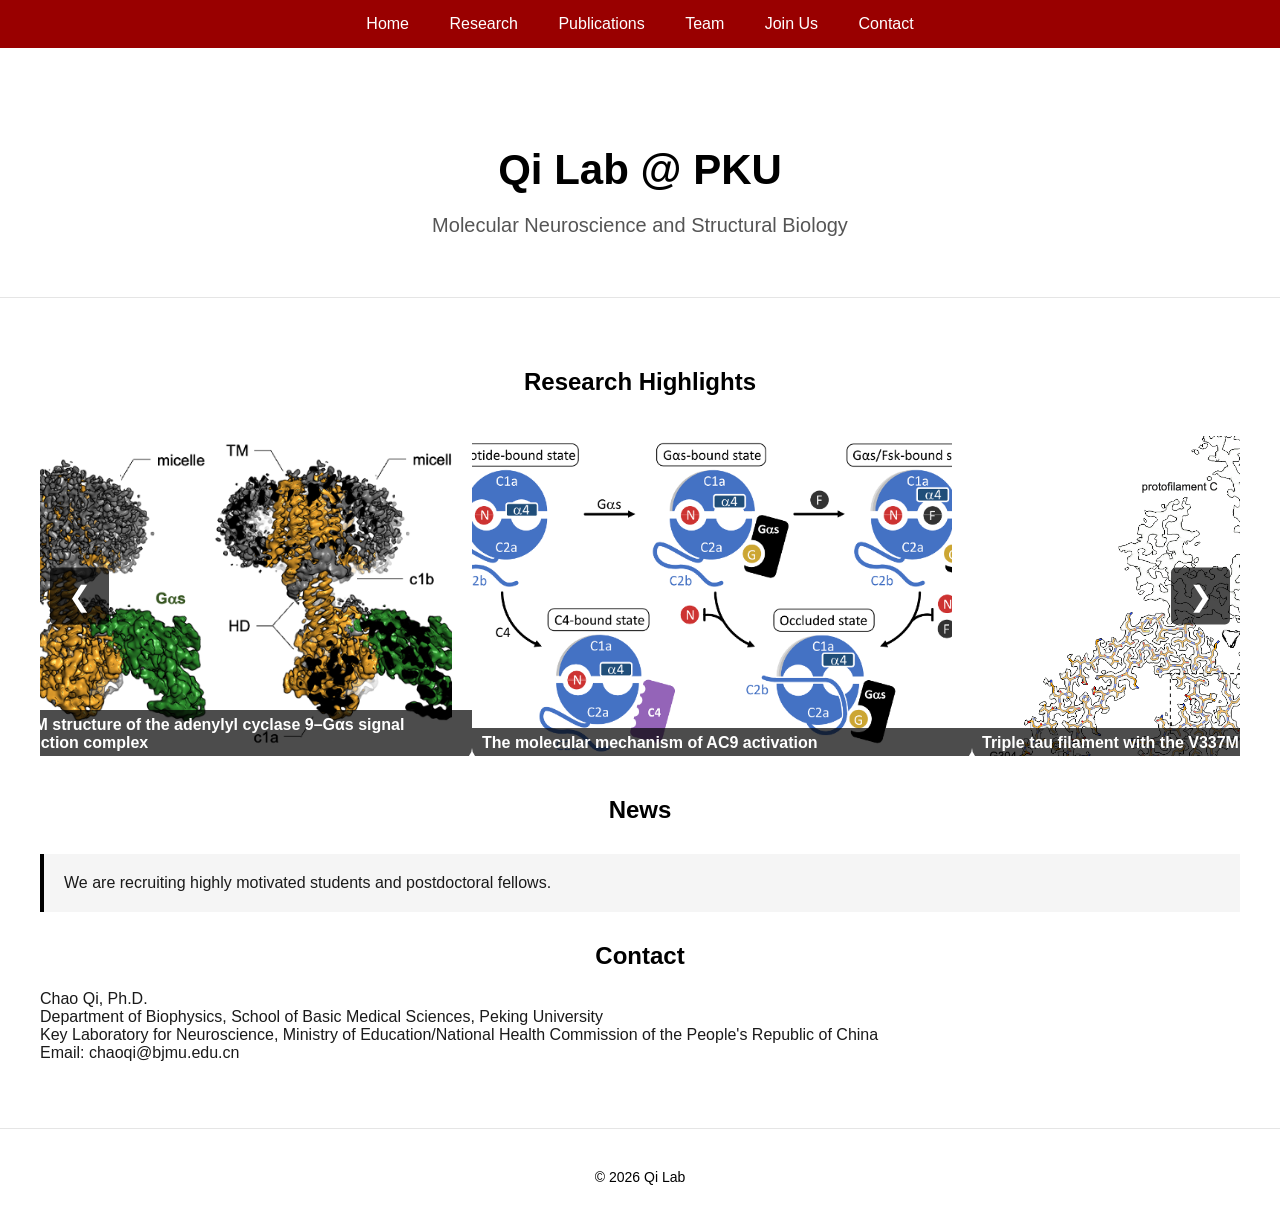
<file: index.html>
<!DOCTYPE html>
<html lang="en">
<head>
<meta charset="UTF-8">
<title>Qi Lab</title>
<meta name="viewport" content="width=device-width, initial-scale=1">
<link rel="stylesheet" href="style.css">
</head>

<body>
  
<nav class="navbar">
  <a href="index.html">Home</a>
  <a href="research.html">Research</a>
  <a href="publications.html">Publications</a>
  <a href="team.html">Team</a>
  <a href="join.html">Join Us</a>
  <a href="contact.html">Contact</a>
</nav>
  
<header>
  <h1>Qi Lab @ PKU</h1>
  <p>Molecular Neuroscience and Structural Biology</p>
</header>

<div class="container">

  <h2 class="page-title">Research Highlights</h2>

  <div class="carousel-wrapper">

    <button class="arrow left" id="prevBtn">❮</button>

    <div class="research-carousel" id="carousel">
      <div class="carousel-track" id="track">

        <div class="carousel-item">
          <img src="images/home/image1.png" onclick="openModal(this)">
          <div class="caption">
            <h3>Cryo-EM structure of the adenylyl cyclase 9–Gαs signal transduction complex</h3>
            <p></p>
          </div>
        </div>

        <div class="carousel-item">
          <img src="images/home/image2.png" onclick="openModal(this)">
          <div class="caption">
            <h3>The molecular mechanism of AC9 activation</h3>
            <p></p>
          </div>
        </div>

        <div class="carousel-item">
          <img src="images/home/image3.png" onclick="openModal(this)">
          <div class="caption">
            <h3>Triple tau filament with the V337M mutation</h3>
            <p></p>
          </div>
       </div>
        
        <div class="carousel-item">
          <img src="images/home/image4.png" onclick="openModal(this)">
          <div class="caption">
            <h3>Our tau filament research is on the cover of NSMB!</h3>
            <p></p>
          </div>
        </div>

        <div class="carousel-item">
          <img src="images/home/image5.png" onclick="openModal(this)">
          <div class="caption">
            <h3>Pick fold tau filament with the G272V mutation</h3>
            <p></p>
          </div>
        </div>
        
       <div class="carousel-item">
          <img src="images/home/image6.png" onclick="openModal(this)">
          <div class="caption">
            <h3>Cryo-EM structures of the connexin 32 gap junction channel</h3>
            <p></p>
          </div>
        </div>

      </div>
    </div>

    <button class="arrow right" id="nextBtn">❯</button>

  </div>

  <!-- 放大弹窗 -->
  <div id="imgModal" class="modal">
    <img id="modalImg">
  </div>

  <section>
    <h2>News</h2>
    <p>
      
    </p>

    <div class="highlight">
      We are recruiting highly motivated students and postdoctoral fellows.
    </div>
  </section>

  <section>
    <h2>Contact</h2>
    <p>
      Chao Qi, Ph.D.<br>
      Department of Biophysics, School of Basic Medical Sciences, Peking University<br>
      Key Laboratory for Neuroscience, Ministry of Education/National Health Commission of the People's Republic of China<br>
      Email: chaoqi@bjmu.edu.cn
    </p>
  </section>

</div>

<footer>
  © 2026 Qi Lab
</footer>

<script>
// =====================
// 无缝循环轮播
// =====================
const track = document.getElementById('track');
const items = Array.from(track.children);
const itemCount = items.length;
const itemWidth = 480 + 20; // 图片宽 + gap

// 复制一份图片，保证无缝滚动
items.forEach(item => track.appendChild(item.cloneNode(true)));

let position = 0;
let speed = 1; // 每帧移动像素

function animate() {
  position -= speed;
  if(position <= -itemCount * itemWidth) {
    position = 0;
  }
  track.style.transform = `translateX(${position}px)`;
  requestAnimationFrame(animate);
}

// 鼠标悬停暂停
const carousel = document.getElementById('carousel');
carousel.addEventListener('mouseenter', () => speed = 0);
carousel.addEventListener('mouseleave', () => speed = 1);

animate();

// 左右箭头切换
document.getElementById('prevBtn').addEventListener('click', () => {
  position += itemWidth;
  if(position > 0) position = -itemCount * itemWidth + itemWidth;
  track.style.transform = `translateX(${position}px)`;
});

document.getElementById('nextBtn').addEventListener('click', () => {
  position -= itemWidth;
  if(position <= -itemCount * itemWidth) position = 0;
  track.style.transform = `translateX(${position}px)`;
});

// =====================
// Modal 放大 + 键盘
// =====================
const modal = document.getElementById("imgModal");
const modalImg = document.getElementById("modalImg");
const allImages = Array.from(track.querySelectorAll('img')).slice(0, itemCount);
let modalIndex = 0;

function openModal(img) {
  modal.style.display = "block";
  modalImg.src = img.src;
  modalIndex = allImages.indexOf(img);
}

function closeModal() { modal.style.display = "none"; }

function showModalImage(index) {
  if(index < 0) index = allImages.length - 1;
  if(index >= allImages.length) index = 0;
  modalIndex = index;
  modalImg.src = allImages[modalIndex].src;
}

document.addEventListener("keydown", function(e) {
  if(e.key === "Escape") closeModal();
  if(e.key === "ArrowRight") showModalImage(modalIndex + 1);
  if(e.key === "ArrowLeft") showModalImage(modalIndex - 1);
});

modal.addEventListener("click", e => { if(e.target === modal) closeModal(); });

// 移动端滑动
let startX = 0;
modal.addEventListener("touchstart", e => { startX = e.touches[0].clientX; });
modal.addEventListener("touchend", e => {
  let endX = e.changedTouches[0].clientX;
  if(endX - startX > 50) showModalImage(modalIndex - 1);
  else if(startX - endX > 50) showModalImage(modalIndex + 1);
});
</script>

</body>
</html>
</file>
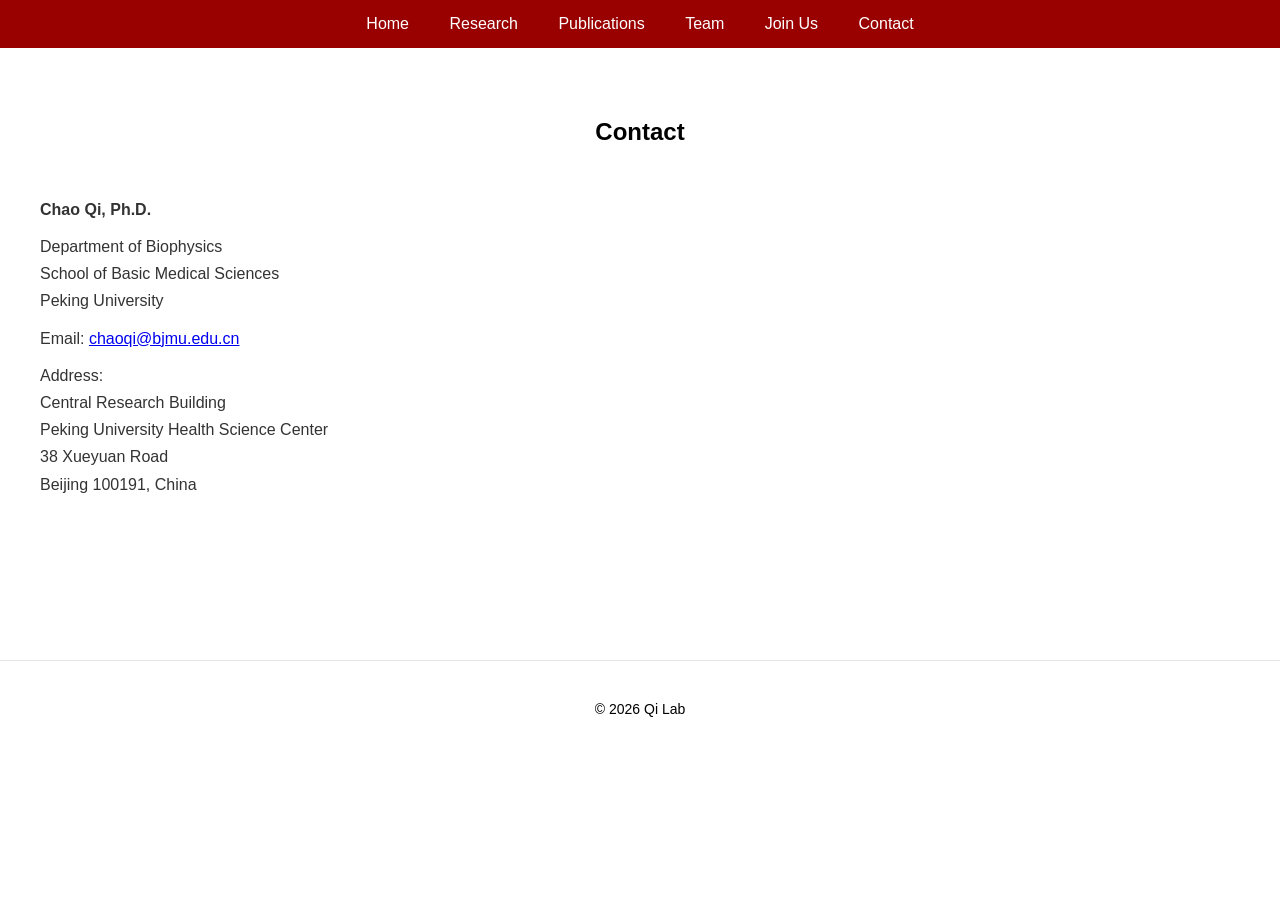
<file: contact.html>
<!DOCTYPE html>
<html lang="en">
<head>
<meta charset="UTF-8">
<title>Qi Lab - Contact</title>
<meta name="viewport" content="width=device-width, initial-scale=1">
<link rel="stylesheet" href="style.css">

<style>

.contact-wrapper{
  display:flex;
  gap:50px;
  align-items:flex-start;
  margin-top:40px;
}

/* left side */
.contact-info{
  flex:1;
}

.contact-info p{
  color:#333;
  line-height:1.7;
  margin:10px 0;
  font-size:16px;
}

/* map */
.map-container{
  flex:1.5;
}

.map-container iframe{
  width:100%;
  height:420px;
  border:0;
  border-radius:6px;
}

/* mobile */
@media (max-width:800px){
  .contact-wrapper{
    flex-direction:column;
  }

  .map-container iframe{
    height:350px;
  }
}

</style>
</head>

<body>

<nav class="navbar">
  <a href="index.html">Home</a>
  <a href="research.html">Research</a>
  <a href="publications.html">Publications</a>
  <a href="team.html">Team</a>
  <a href="join.html">Join Us</a>
  <a href="contact.html">Contact</a>
</nav>

<div class="container">

<h2>Contact</h2>

<div class="contact-wrapper">

<div class="contact-info">

<p><strong>Chao Qi, Ph.D.</strong></p>

<p>
Department of Biophysics<br>
School of Basic Medical Sciences<br>
Peking University
</p>

<p>
Email: 
<a href="mailto:chaoqi@bjmu.edu.cn">
chaoqi@bjmu.edu.cn
</a>
</p>

<p>
Address:<br>
Central Research Building<br>
Peking University Health Science Center<br>
38 Xueyuan Road<br>
Beijing 100191, China
</p>

</div>

<div class="map-container">

<iframe
src="https://www.google.com/maps?q=Peking+University+Health+Science+Center&output=embed"
loading="lazy">
</iframe>

</div>

</div>

</div>

<footer>
© 2026 Qi Lab
</footer>

</body>
</html>
</file>
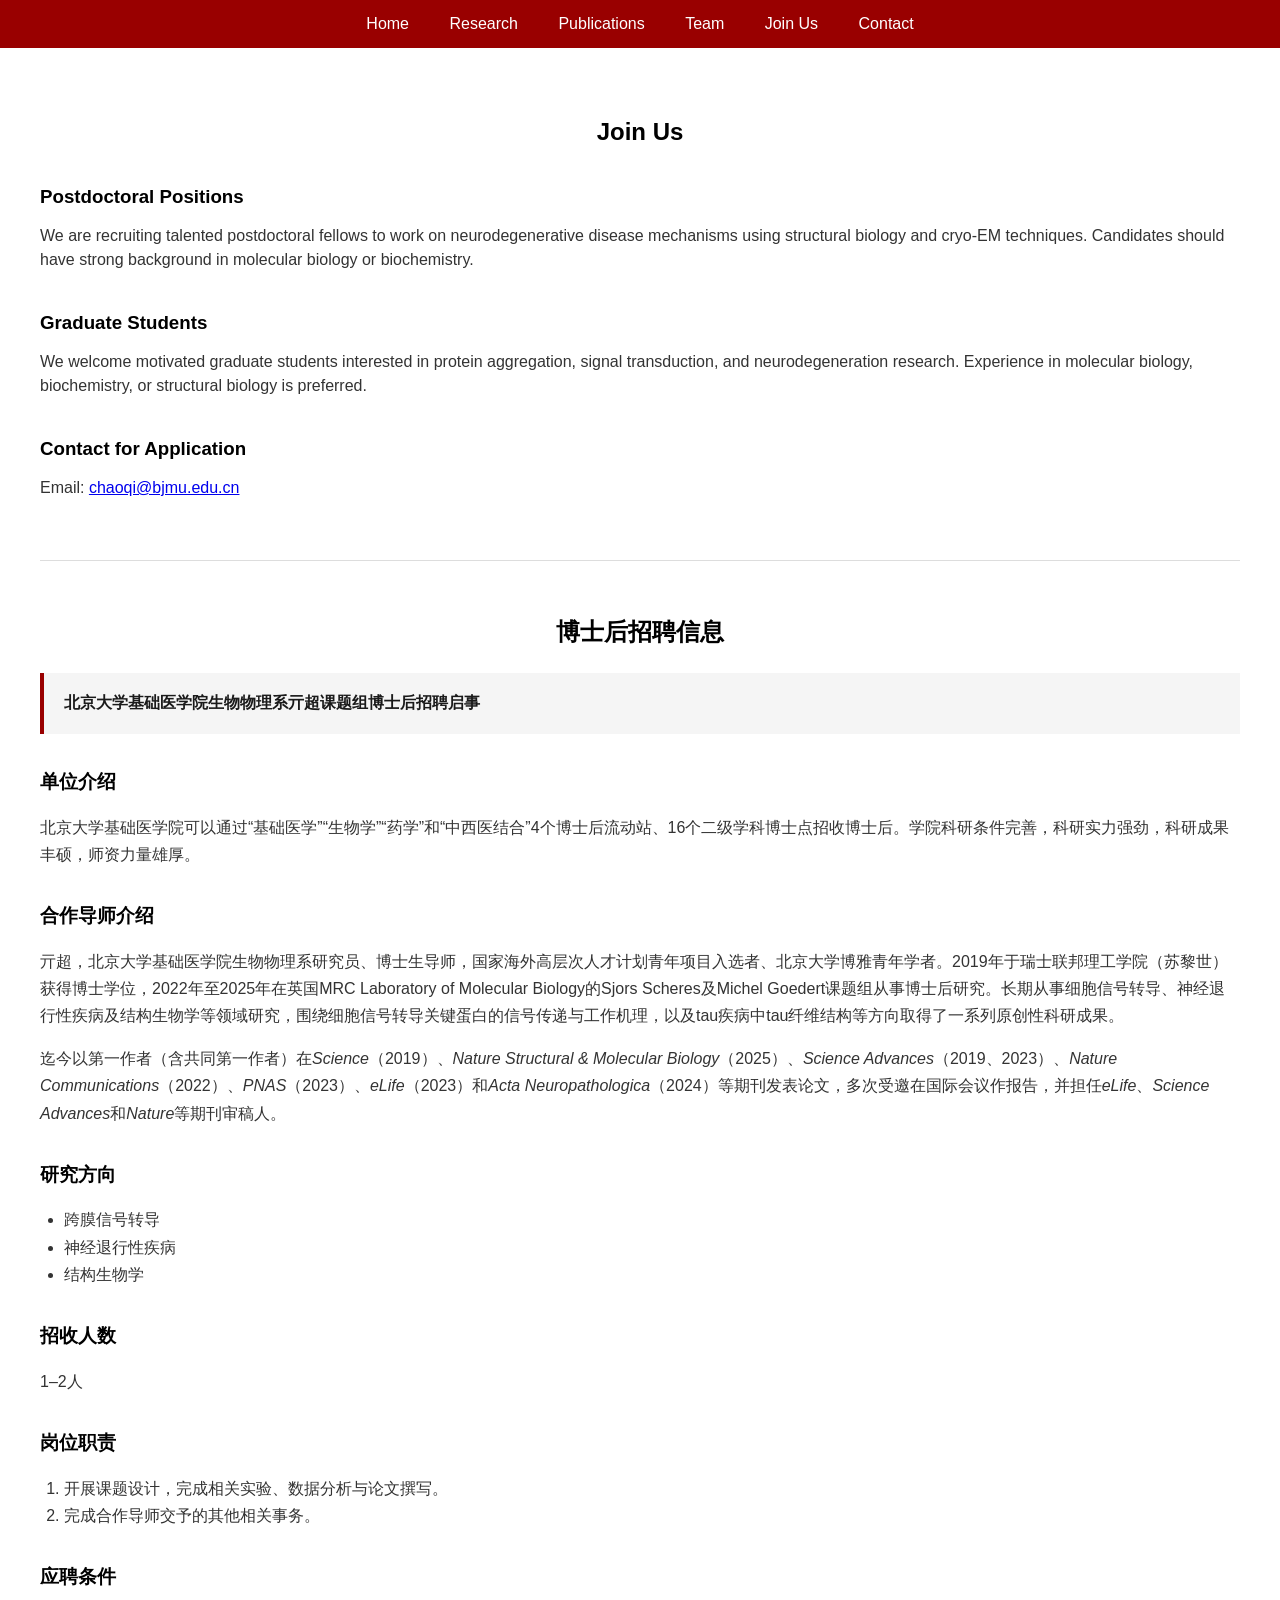
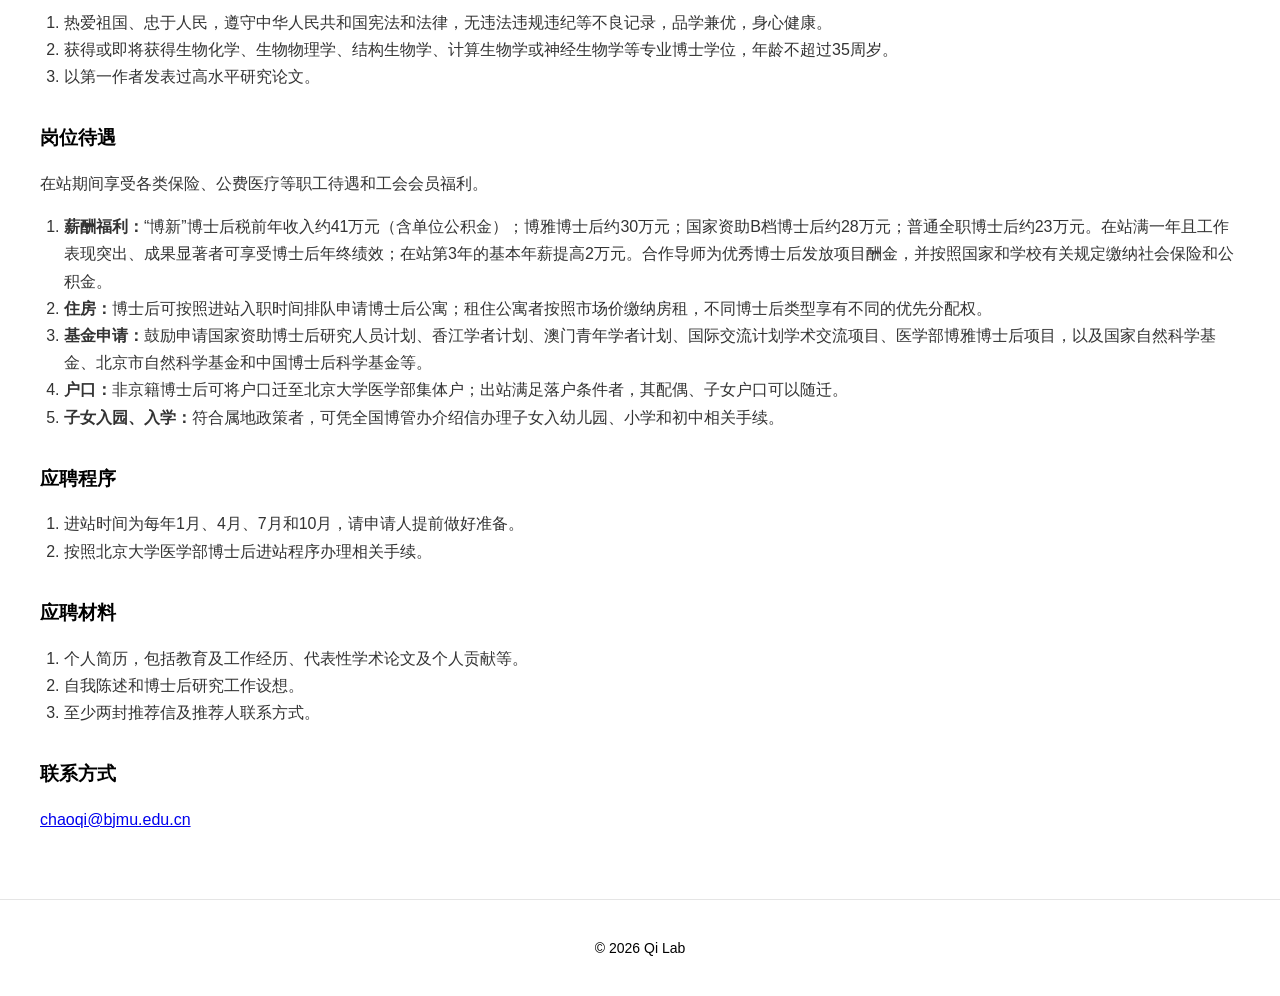
<file: join.html>
<!DOCTYPE html>
<html lang="en">
<head>
<meta charset="UTF-8">
<title>Qi Lab - Join Us</title>
<meta name="viewport" content="width=device-width, initial-scale=1">
<link rel="stylesheet" href="style.css">
<style>
.join-section {
  margin: 40px 0;
}

.join-section h3 { color: #000000; margin-bottom: 10px; }
.join-section p { color: #333; line-height: 1.5; }

.recruitment-details {
  margin-top: 60px;
  padding-top: 35px;
  border-top: 1px solid #ddd;
}

.recruitment-details h3 {
  margin-top: 35px;
  color: #000;
}

.recruitment-details p,
.recruitment-details li {
  color: #333;
  line-height: 1.7;
}

.recruitment-details ul,
.recruitment-details ol {
  padding-left: 24px;
}

.recruitment-summary {
  background: #f5f5f5;
  border-left: 4px solid #990000;
  padding: 20px;
  margin: 25px 0;
}
</style>
</head>
<body>

<nav class="navbar">
  <a href="index.html">Home</a>
  <a href="research.html">Research</a>
  <a href="publications.html">Publications</a>
  <a href="team.html">Team</a>
  <a href="join.html">Join Us</a>
  <a href="contact.html">Contact</a>
</nav>

<div class="container">

<h2>Join Us</h2>

<div class="join-section">
  <h3>Postdoctoral Positions</h3>
  <p>We are recruiting talented postdoctoral fellows to work on neurodegenerative disease mechanisms using structural biology and cryo-EM techniques. Candidates should have strong background in molecular biology or biochemistry.</p>
</div>

<div class="join-section">
  <h3>Graduate Students</h3>
  <p>We welcome motivated graduate students interested in protein aggregation, signal transduction, and neurodegeneration research. Experience in molecular biology, biochemistry, or structural biology is preferred.</p>
</div>

<div class="join-section">
  <h3>Contact for Application</h3>
  <p>Email: <a href="mailto:chaoqi@bjmu.edu.cn">chaoqi@bjmu.edu.cn</a></p>
</div>

<section class="recruitment-details" lang="zh-CN">
  <h2>博士后招聘信息</h2>

  <div class="recruitment-summary">
    <strong>北京大学基础医学院生物物理系亓超课题组博士后招聘启事</strong>
  </div>

  <h3>单位介绍</h3>
  <p>北京大学基础医学院可以通过“基础医学”“生物学”“药学”和“中西医结合”4个博士后流动站、16个二级学科博士点招收博士后。学院科研条件完善，科研实力强劲，科研成果丰硕，师资力量雄厚。</p>

  <h3>合作导师介绍</h3>
  <p>亓超，北京大学基础医学院生物物理系研究员、博士生导师，国家海外高层次人才计划青年项目入选者、北京大学博雅青年学者。2019年于瑞士联邦理工学院（苏黎世）获得博士学位，2022年至2025年在英国MRC Laboratory of Molecular Biology的Sjors Scheres及Michel Goedert课题组从事博士后研究。长期从事细胞信号转导、神经退行性疾病及结构生物学等领域研究，围绕细胞信号转导关键蛋白的信号传递与工作机理，以及tau疾病中tau纤维结构等方向取得了一系列原创性科研成果。</p>
  <p>迄今以第一作者（含共同第一作者）在<em>Science</em>（2019）、<em>Nature Structural &amp; Molecular Biology</em>（2025）、<em>Science Advances</em>（2019、2023）、<em>Nature Communications</em>（2022）、<em>PNAS</em>（2023）、<em>eLife</em>（2023）和<em>Acta Neuropathologica</em>（2024）等期刊发表论文，多次受邀在国际会议作报告，并担任<em>eLife</em>、<em>Science Advances</em>和<em>Nature</em>等期刊审稿人。</p>

  <h3>研究方向</h3>
  <ul>
    <li>跨膜信号转导</li>
    <li>神经退行性疾病</li>
    <li>结构生物学</li>
  </ul>

  <h3>招收人数</h3>
  <p>1–2人</p>

  <h3>岗位职责</h3>
  <ol>
    <li>开展课题设计，完成相关实验、数据分析与论文撰写。</li>
    <li>完成合作导师交予的其他相关事务。</li>
  </ol>

  <h3>应聘条件</h3>
  <ol>
    <li>热爱祖国、忠于人民，遵守中华人民共和国宪法和法律，无违法违规违纪等不良记录，品学兼优，身心健康。</li>
    <li>获得或即将获得生物化学、生物物理学、结构生物学、计算生物学或神经生物学等专业博士学位，年龄不超过35周岁。</li>
    <li>以第一作者发表过高水平研究论文。</li>
  </ol>

  <h3>岗位待遇</h3>
  <p>在站期间享受各类保险、公费医疗等职工待遇和工会会员福利。</p>
  <ol>
    <li><strong>薪酬福利：</strong>“博新”博士后税前年收入约41万元（含单位公积金）；博雅博士后约30万元；国家资助B档博士后约28万元；普通全职博士后约23万元。在站满一年且工作表现突出、成果显著者可享受博士后年终绩效；在站第3年的基本年薪提高2万元。合作导师为优秀博士后发放项目酬金，并按照国家和学校有关规定缴纳社会保险和公积金。</li>
    <li><strong>住房：</strong>博士后可按照进站入职时间排队申请博士后公寓；租住公寓者按照市场价缴纳房租，不同博士后类型享有不同的优先分配权。</li>
    <li><strong>基金申请：</strong>鼓励申请国家资助博士后研究人员计划、香江学者计划、澳门青年学者计划、国际交流计划学术交流项目、医学部博雅博士后项目，以及国家自然科学基金、北京市自然科学基金和中国博士后科学基金等。</li>
    <li><strong>户口：</strong>非京籍博士后可将户口迁至北京大学医学部集体户；出站满足落户条件者，其配偶、子女户口可以随迁。</li>
    <li><strong>子女入园、入学：</strong>符合属地政策者，可凭全国博管办介绍信办理子女入幼儿园、小学和初中相关手续。</li>
  </ol>

  <h3>应聘程序</h3>
  <ol>
    <li>进站时间为每年1月、4月、7月和10月，请申请人提前做好准备。</li>
    <li>按照北京大学医学部博士后进站程序办理相关手续。</li>
  </ol>

  <h3>应聘材料</h3>
  <ol>
    <li>个人简历，包括教育及工作经历、代表性学术论文及个人贡献等。</li>
    <li>自我陈述和博士后研究工作设想。</li>
    <li>至少两封推荐信及推荐人联系方式。</li>
  </ol>

  <h3>联系方式</h3>
  <p><a href="mailto:chaoqi@bjmu.edu.cn">chaoqi@bjmu.edu.cn</a></p>
</section>


</div>

<footer>
  © 2026 Qi Lab
</footer>

</body>
</html>
</file>
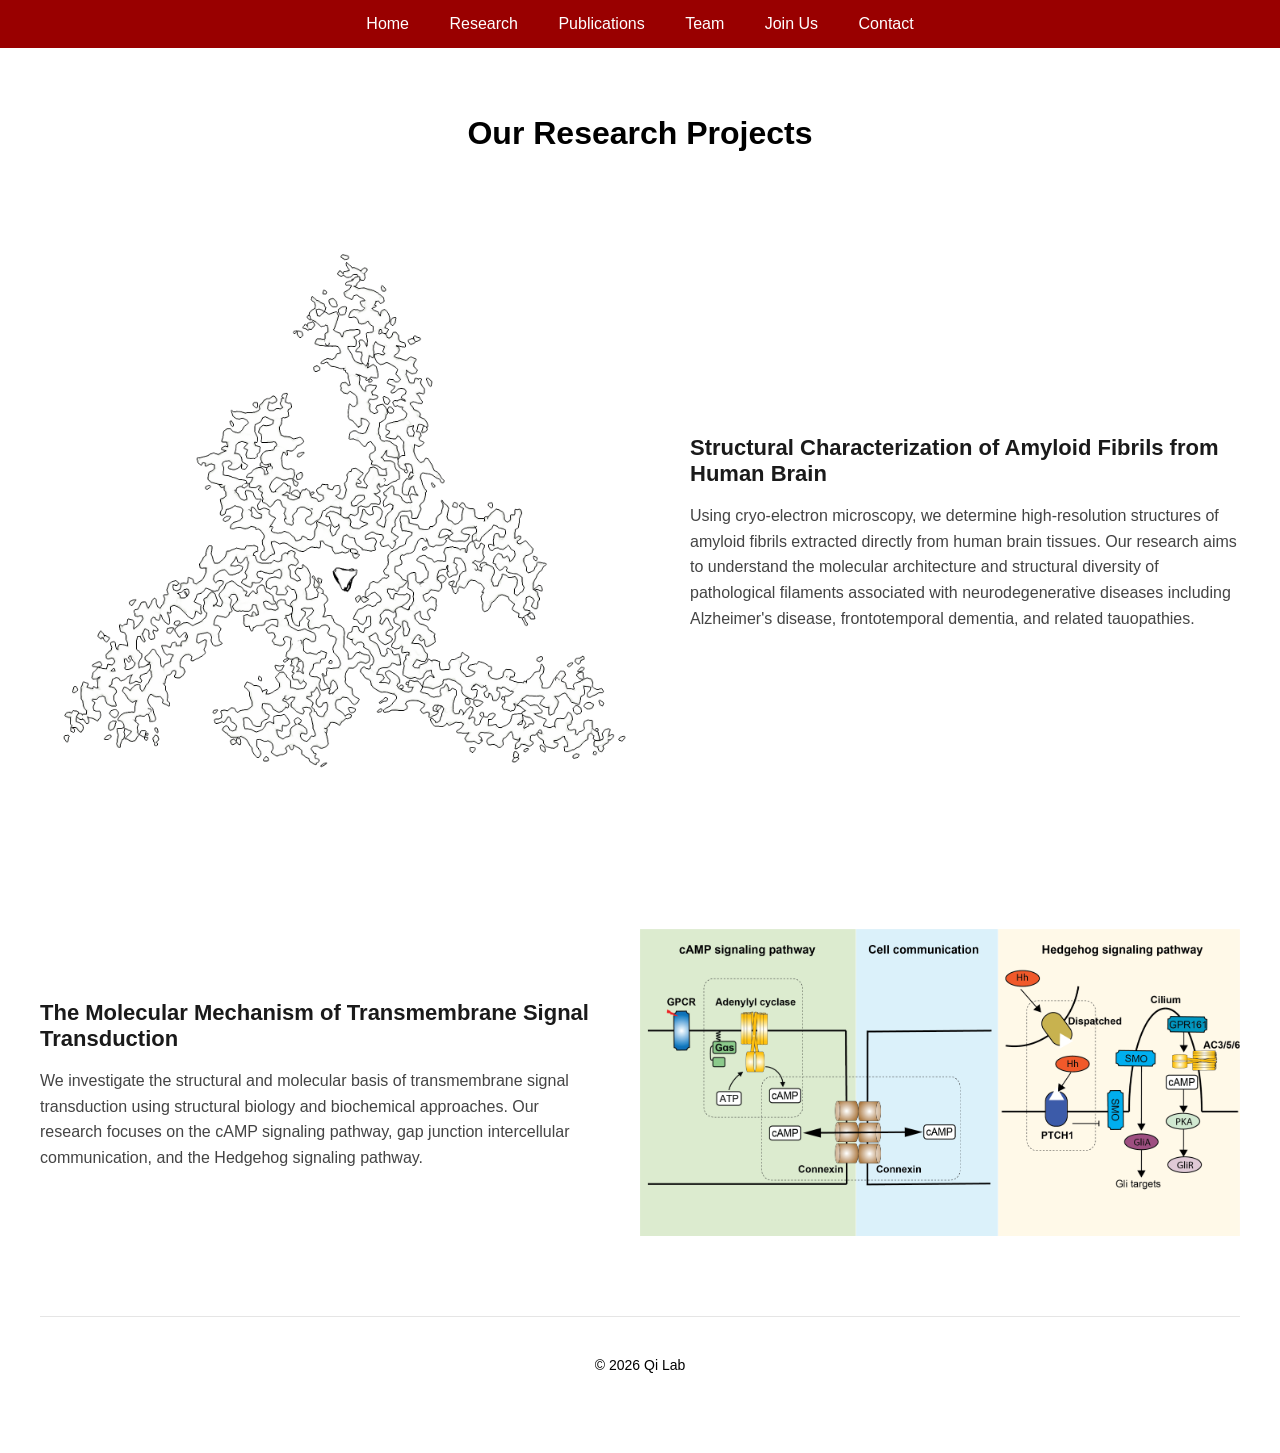
<file: research.html>
<!DOCTYPE html>

<html lang="en">

<head>
<meta charset="UTF-8">
<title>Qi Lab - Research</title>
<meta name="viewport" content="width=device-width, initial-scale=1">

<link rel="stylesheet" href="style.css">

<style>

/* ===== Page Layout ===== */

.container{
  max-width:1200px;
  margin:auto;
  padding:40px 20px;
}

.page-title{
  text-align:center;
  font-size:32px;
  margin-bottom:60px;
}

/* ===== Research Projects ===== */

.project-list{
  display:flex;
  flex-direction:column;
  gap:80px;
}

/* ===== Project Card ===== */

.project-card{
  display:flex;
  align-items:center;
  gap:50px;
}

/* alternating layout */

.project-card:nth-child(even){
  flex-direction:row-reverse;
}

/* ===== Image ===== */

.project-image{
  width:50%;
  height:auto;
  transition:transform 0.3s ease;
}

.project-image:hover{
  transform:scale(1.03);
}

/* ===== Text ===== */

.project-info{
  width:50%;
}

.project-info h3{
  font-size:22px;
  margin-bottom:12px;
}

.project-info p{
  color:#444;
  line-height:1.6;
}

/* ===== Mobile ===== */

@media screen and (max-width:768px){

.project-card{
  flex-direction:column;
  text-align:center;
}

.project-card:nth-child(even){
  flex-direction:column;
}

.project-image{
  width:100%;
}

.project-info{
  width:100%;
}

.page-title{
  font-size:26px;
}

}

</style>

</head>

<body>

<nav class="navbar">
  <a href="index.html">Home</a>
  <a href="research.html">Research</a>
  <a href="publications.html">Publications</a>
  <a href="team.html">Team</a>
  <a href="join.html">Join Us</a>
  <a href="contact.html">Contact</a>
</nav>

<div class="container">

<h2 class="page-title">Our Research Projects</h2>

<div class="project-list">

<!-- Project 2 -->

<div class="project-card">

<img class="project-image" src="images/research/project2.png" alt="Project 2">

<div class="project-info">

<h3>Structural Characterization of Amyloid Fibrils from Human Brain</h3>

<p>
Using cryo-electron microscopy, we determine high-resolution structures
of amyloid fibrils extracted directly from human brain tissues. Our
research aims to understand the molecular architecture and structural
diversity of pathological filaments associated with neurodegenerative
diseases including Alzheimer's disease, frontotemporal dementia,
and related tauopathies.
</p>

</div>

</div>

<!-- Project 1 -->

<div class="project-card">

<img class="project-image" src="images/research/project1.png" alt="Project 1">

<div class="project-info">

<h3>The Molecular Mechanism of Transmembrane Signal Transduction</h3>

<p>
We investigate the structural and molecular basis of transmembrane
signal transduction using structural biology and biochemical approaches.
Our research focuses on the cAMP signaling pathway, gap junction
intercellular communication, and the Hedgehog signaling pathway.
</p>

</div>

</div>



<footer>
© 2026 Qi Lab
</footer>

</body>
</html>
</file>
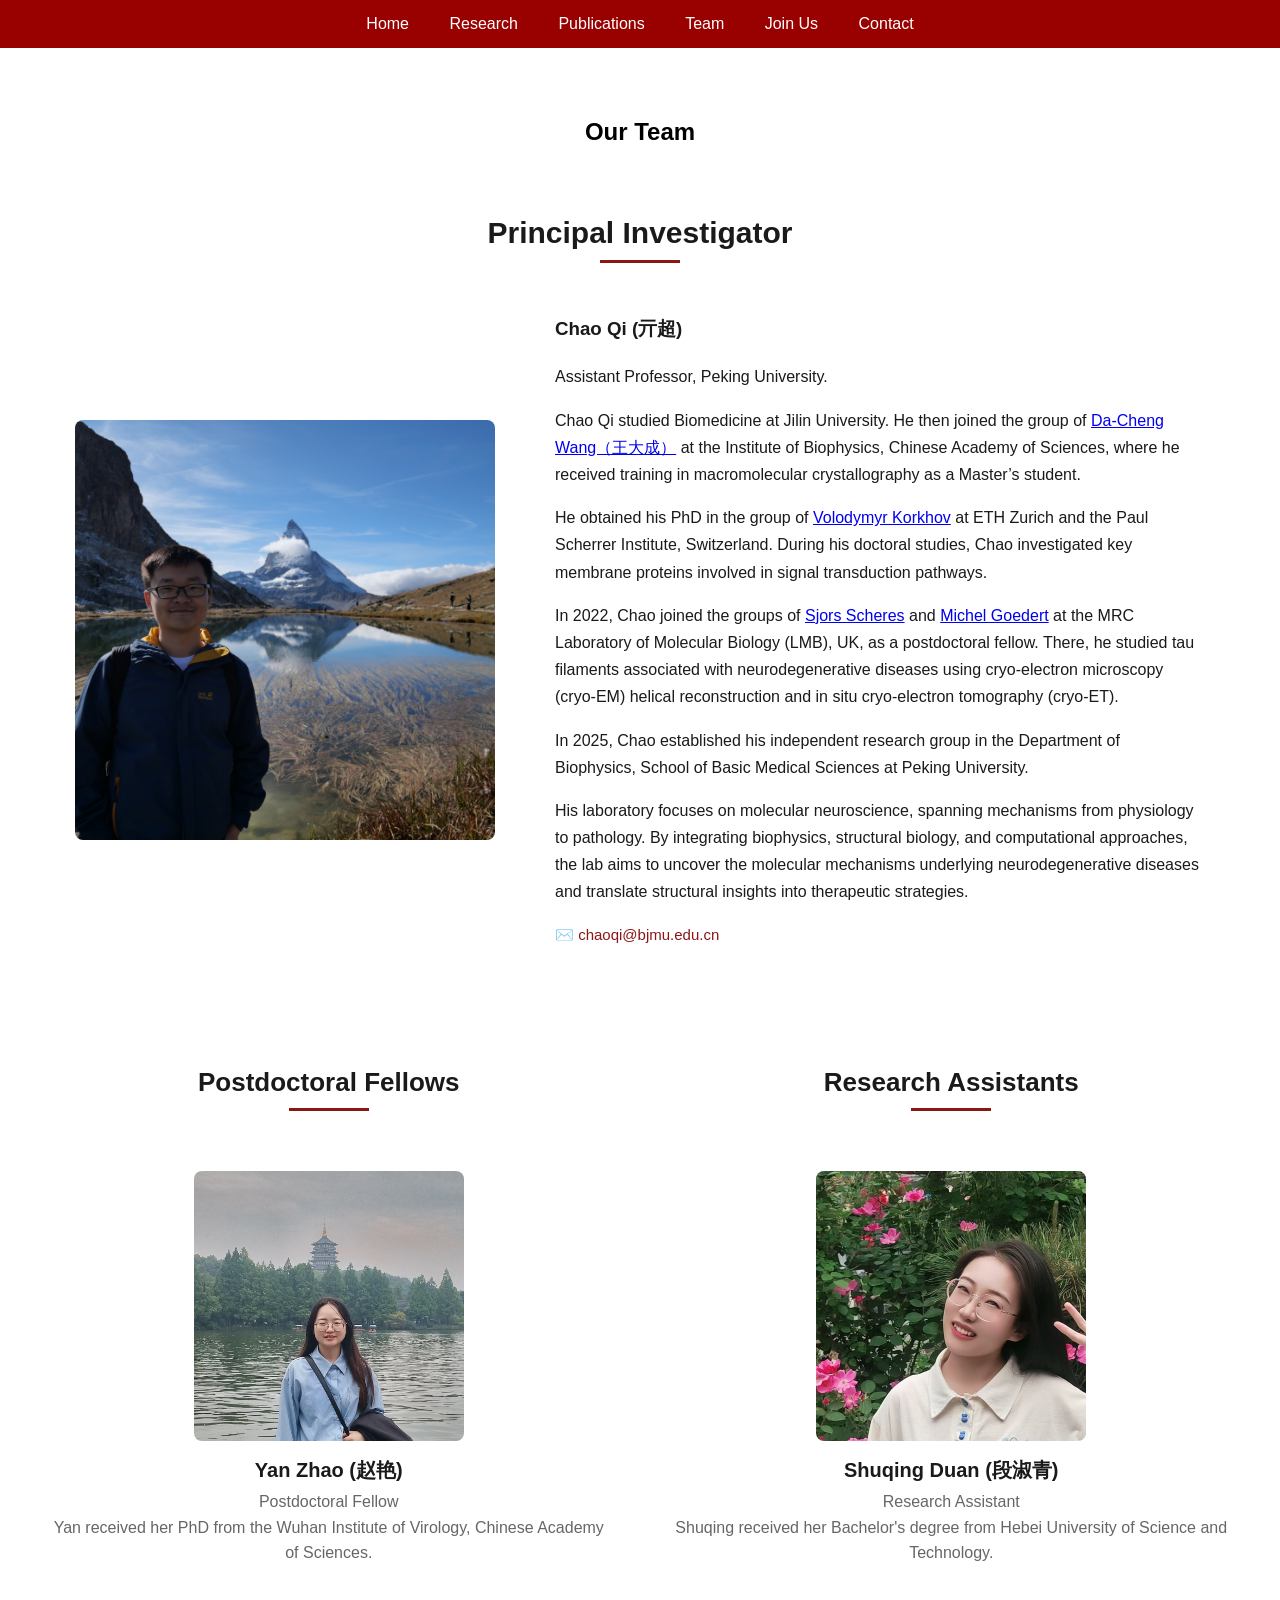
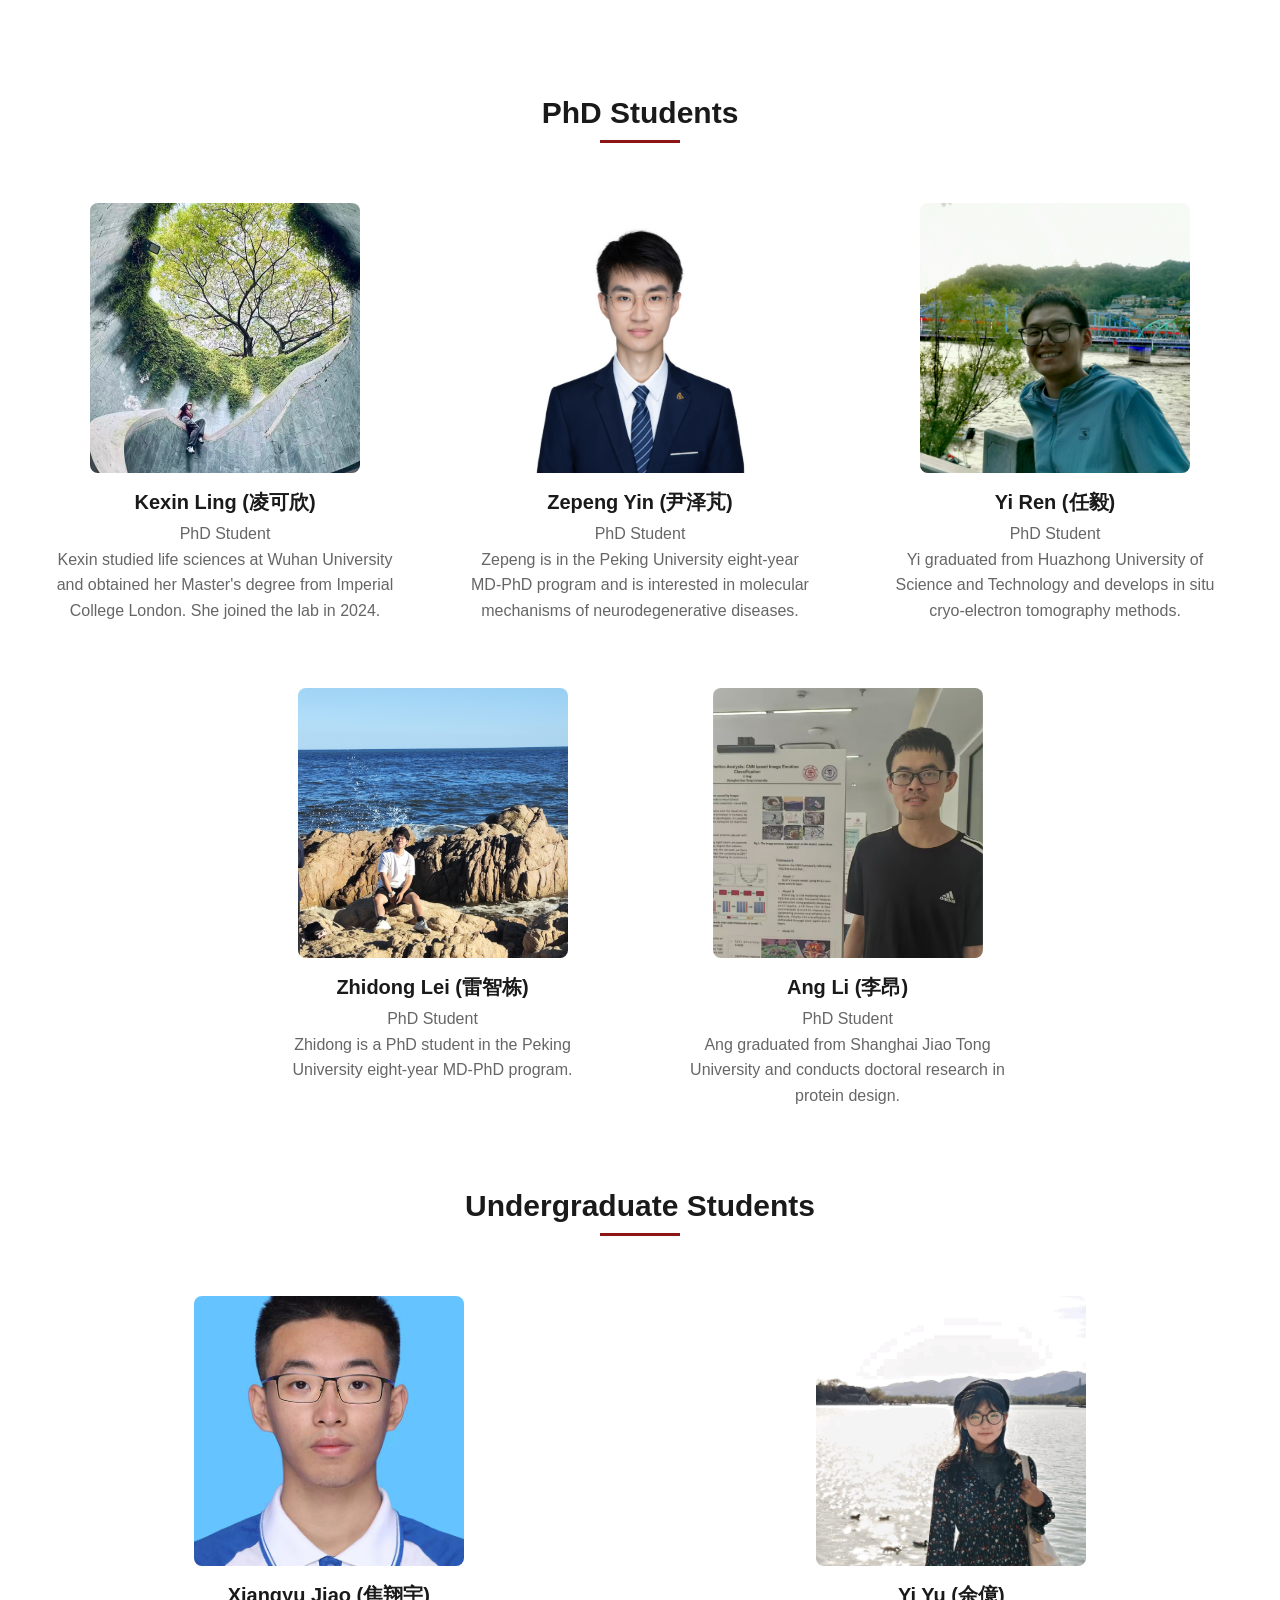
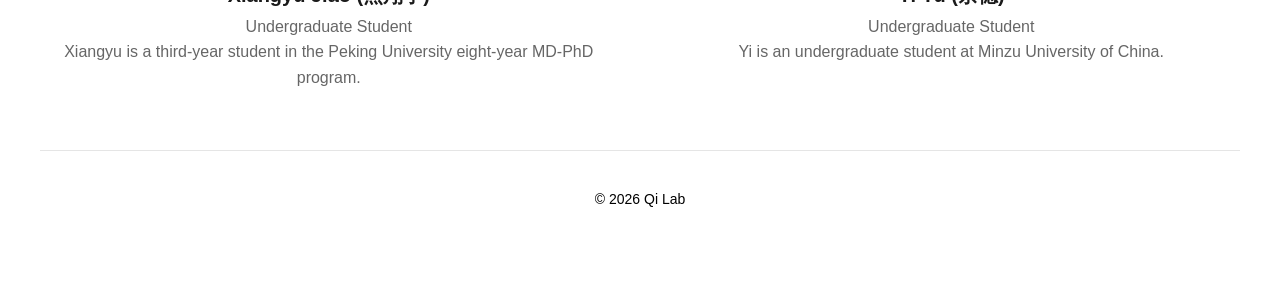
<file: team.html>
<!DOCTYPE html>
<html lang="en">

<head>
<meta charset="UTF-8">
<title>Qi Lab - Team</title>
<meta name="viewport" content="width=device-width, initial-scale=1">
<link rel="stylesheet" href="style.css">

<style>

/* ---------- Section Title ---------- */

.section-title{
  text-align:center;
  font-size:30px;
  margin:70px 0 20px;
  position:relative;
}

.section-title::after{
  content:"";
  width:80px;
  height:3px;
  background:#8C1515;
  display:block;
  margin:10px auto 0;
}

/* ---------- PI Layout ---------- */

.pi-section{
  display:flex;
  gap:60px;
  align-items:center;
  justify-content:center;
  flex-wrap:wrap;
  margin:50px auto;
}

.pi-section img{
  width:420px;
  height:420px;
  object-fit:cover;
  border-radius:8px;
}

.pi-text{
  max-width:650px;
  line-height:1.7;
}

.pi-text h3{
  margin-top:0;
}

/* ---------- Team Grid ---------- */

.team-grid{
  display:grid;
  grid-template-columns: repeat(auto-fit, minmax(260px,1fr));
  gap:45px;
  margin:50px 0;
}

.staff-sections{
  display:grid;
  grid-template-columns:repeat(2, minmax(0,1fr));
  gap:45px;
  align-items:start;
}

.staff-section .section-title{
  font-size:26px;
}

.phd-grid{
  grid-template-columns:repeat(6, minmax(0,1fr));
}

.phd-grid .member{
  grid-column:span 2;
}

.phd-grid .member:nth-last-child(2){
  grid-column:2 / span 2;
}

.phd-grid .member:last-child{
  grid-column:4 / span 2;
}

@media screen and (max-width:768px){
  .staff-sections{
    grid-template-columns:1fr;
  }

  .phd-grid{
    grid-template-columns:1fr;
  }

  .phd-grid .member,
  .phd-grid .member:nth-last-child(2),
  .phd-grid .member:last-child{
    grid-column:auto;
  }
}

/* ---------- Member Card ---------- */

.member{
  text-align:center;
  padding:10px;
  transition: all 0.25s ease;
}

.member:hover{
  transform:translateY(-6px);
}

.member img{
  width:270px;
  height:270px;
  object-fit:cover;
  border-radius:8px;
}

.member h3{
  margin:12px 0 5px;
  font-size:20px;
}

.member p{
  margin:0;
  color:#666;
  line-height:1.6;
}

/* ---------- Email ---------- */

.email{
  margin-top:8px;
  font-size:15px;
}

.email a{
  color:#8C1515;
  text-decoration:none;
}

.email a:hover{
  text-decoration:underline;
}

/* ---------- Alumni ---------- */

.alumni{
  max-width:800px;
  margin:auto;
  line-height:1.8;
  text-align:center;
}

</style>

</head>


<body>

<nav class="navbar">
<a href="index.html">Home</a>
<a href="research.html">Research</a>
<a href="publications.html">Publications</a>
<a href="team.html">Team</a>
<a href="join.html">Join Us</a>
<a href="contact.html">Contact</a>
</nav>


<div class="container">

<h2 style="text-align:center;">Our Team</h2>

<!-- ================= PI ================= -->

<h3 class="section-title">Principal Investigator</h3>

<div class="pi-section">

<img src="images/team/chaoqi.jpg">

<div class="pi-text">

<h3><strong>Chao Qi (亓超)</strong></h3>

<p>
Assistant Professor, Peking University.
</p>

<p> Chao Qi studied Biomedicine at Jilin University. He then joined the group of <a href="https://www.ibp.cas.cn/kytd/yszj/202509/t20250919_7971712.html" target="_blank">Da-Cheng Wang（王大成）</a> at the Institute of Biophysics, Chinese Academy of Sciences, where he received training in macromolecular crystallography as a Master’s student. </p> 
<p> He obtained his PhD in the group of <a href="https://www.psi.ch/en/lbr/people/volodymyr-korkhov" target="_blank">Volodymyr Korkhov</a> at ETH Zurich and the Paul Scherrer Institute, Switzerland. During his doctoral studies, Chao investigated key membrane proteins involved in signal transduction pathways. </p> 
<p>In 2022, Chao joined the groups of <a href="https://mrclmb.ac.uk/research-leaders/sjors-scheres/" target="_blank">Sjors Scheres</a> and <a href="https://mrclmb.ac.uk/research-leaders/michel-goedert/" target="_blank">Michel Goedert</a> at the MRC Laboratory of Molecular Biology (LMB), UK, as a postdoctoral fellow. There, he studied tau filaments associated with neurodegenerative diseases using cryo-electron microscopy (cryo-EM) helical reconstruction and in situ cryo-electron tomography (cryo-ET). </p> 
<p>In 2025, Chao established his independent research group in the Department of Biophysics, School of Basic Medical Sciences at Peking University. </p> 
<p> His laboratory focuses on molecular neuroscience, spanning mechanisms from physiology to pathology. By integrating biophysics, structural biology, and computational approaches, the lab aims to uncover the molecular mechanisms underlying neurodegenerative diseases and translate structural insights into therapeutic strategies. </p>

<div class="email">
✉️ <a href="mailto:chaoqi@bjmu.edu.cn">chaoqi@bjmu.edu.cn</a>
</div>

</div>

</div>


<!-- ================= Postdoctoral Fellows and Research Assistants ================= -->

<div class="staff-sections">

<section class="staff-section">

<h3 class="section-title">Postdoctoral Fellows</h3>

<div class="team-grid">

<div class="member">
<img src="images/team/clipboard.jpeg" alt="Yan Zhao">
<h3>Yan Zhao (赵艳)</h3>
<p>Postdoctoral Fellow</p>
<p>Yan received her PhD from the Wuhan Institute of Virology, Chinese Academy of Sciences.</p>
</div>

</div>

</section>


<section class="staff-section">
<h3 class="section-title">Research Assistants</h3>

<div class="team-grid">

<div class="member">
<img src="images/team/clipboard.png" alt="Shuqing Duan">
<h3>Shuqing Duan (段淑青)</h3>
<p>Research Assistant</p>
<p>Shuqing received her Bachelor's degree from Hebei University of Science and Technology.</p>
</div>

</div>

</section>

</div>



<!-- ================= PhD ================= -->

<h3 class="section-title">PhD Students</h3>

<div class="team-grid phd-grid">

<div class="member">
<img src="images/team/kexinling.jpg">
<h3>Kexin Ling (凌可欣)</h3>
<p>PhD Student</p>
<p>Kexin studied life sciences at Wuhan University and obtained her Master's degree from Imperial College London. She joined the lab in 2024.</p>
</div>

<div class="member">
<img src="images/team/zepengyin.jpg">
<h3>Zepeng Yin (尹泽芃)</h3>
<p>PhD Student</p>
<p>Zepeng is in the Peking University eight-year MD-PhD program and is interested in molecular mechanisms of neurodegenerative diseases.</p>
</div>

<div class="member">
<img src="images/team/yiren.jpg">
<h3>Yi Ren (任毅)</h3>
<p>PhD Student</p>
<p>Yi graduated from Huazhong University of Science and Technology and develops in situ cryo-electron tomography methods.</p>
</div>

<div class="member">
<img src="images/team/zhidonglei.jpg" alt="Zhidong Lei">
<h3>Zhidong Lei (雷智栋)</h3>
<p>PhD Student</p>
<p>Zhidong is a PhD student in the Peking University eight-year MD-PhD program.</p>
</div>

<div class="member">
<img src="images/team/angli.svg" alt="Ang Li">
<h3>Ang Li (李昂)</h3>
<p>PhD Student</p>
<p>Ang graduated from Shanghai Jiao Tong University and conducts doctoral research in protein design.</p>
</div>

</div>



<!-- ================= Undergraduate ================= -->

<h3 class="section-title">Undergraduate Students</h3>

<div class="team-grid">

<div class="member">
<img src="images/team/xiangyujiao.jpg">
<h3>Xiangyu Jiao (焦翔宇)</h3>
<p>Undergraduate Student</p>
<p>Xiangyu is a third-year student in the Peking University eight-year MD-PhD program.</p>
</div>

<div class="member">
<img src="images/team/clipboard.gif" alt="Yi Yu">
<h3>Yi Yu (余億)</h3>
<p>Undergraduate Student</p>
<p>Yi is an undergraduate student at Minzu University of China.</p>
</div>

</div>



<footer>
© 2026 Qi Lab
</footer>

</body>
</html>
</file>
<file: style.css>
/* 全局 */
body {
  margin: 0;
  font-family: -apple-system, BlinkMacSystemFont, "Segoe UI",
               Roboto, Helvetica, Arial, sans-serif;
  color: #1a1a1a;
  background: #ffffff;
}

header {
  padding: 70px 20px 40px;
  text-align: center;
  border-bottom: 1px solid #e5e5e5;
}

header h1 { font-size: 42px; margin-bottom: 10px; color: #000000; }
header p { font-size: 20px; color: #555; }

/* 导航栏 北大红 */
.navbar {
  background: #990000; /* 北大红 */
  padding: 15px;
  text-align: center;
}

.navbar a {
  color: white;
  margin: 0 18px;
  text-decoration: none;
  font-weight: 500;
}

.navbar a:hover { color: #ffcccc; }

/* 容器 */
.container {
  max-width: 1200px;
  margin: auto;
  padding: 50px 20px;
}

/* 标题 黑色 */
h2 { color: #000000; text-align: center; }

/* 高亮块 黑色边框 */
.highlight {
  background: #f5f5f5; /* 浅灰背景 */
  padding: 20px;
  border-left: 4px solid #000000;
  margin: 30px 0;
}

/* 页脚 黑色 */
footer {
  text-align: center;
  padding: 40px 20px;
  border-top: 1px solid #e5e5e5;
  color: #000000;
  font-size: 14px;
}

/* 轮播 480x320 */
.carousel-wrapper {
  position: relative;
  width: 100%;
  max-width: 1200px;
  margin: 40px auto;
}

.research-carousel {
  overflow: hidden;
  height: 320px;
}

.carousel-track {
  display: flex;
  gap: 20px;
}

.carousel-item {
  position: relative;
  flex: none;
}

/* 轮播图片 黑色边框 */
.carousel-item img {
  width: 480px;
  height: 320px;
  object-fit: cover;
  border-radius: 0px;
  border: 0px solid #000000; /* 黑色边框 */
  cursor: pointer;
  transition: transform 0.3s ease;
}

.carousel-item img:hover { transform: scale(1.05); }

/* 轮播标题说明 半透明黑 */
.caption {
  position: absolute;
  bottom: 0;
  width: 100%;
  background: rgba(0,0,0,0.7);
  color: white;
  padding: 6px 10px;
  border-radius: 0 0 12px 12px;
  text-align: left;
}

.caption h3 { margin: 0; font-size: 16px; }
.caption p { margin: 2px 0 0; font-size: 12px; }

/* 箭头 黑色半透明 */
.arrow {
  position: absolute;
  top: 50%;
  transform: translateY(-50%);
  background: rgba(0,0,0,0.7);
  color: white;
  border: none;
  padding: 12px 18px;
  font-size: 28px;
  cursor: pointer;
  border-radius: 5px;
  z-index: 10;
}

.arrow.left { left: 10px; }
.arrow.right { right: 10px; }

/* Modal 放大 */
.modal {
  display: none;
  position: fixed;
  z-index: 9999;
  left: 0;
  top: 0;
  width: 100%;
  height: 100%;
  background: rgba(0,0,0,0.9);
  padding-top: 80px;
}

.modal img {
  display: block;
  margin: auto;
  max-width: 90%;
  max-height: 85vh;
  border-radius: 0px;
  box-shadow: 0 20px 40px rgba(0,0,0,0.6);
  transition: transform 0.3s ease;
}

/* 响应式 */
@media screen and (max-width: 1200px) {
  .carousel-item img { width: 400px; height: 260px; }
  .research-carousel { height: 260px; }
}

@media screen and (max-width: 768px) {
  .carousel-item img { width: 320px; height: 210px; }
  .research-carousel { height: 210px; }
  .arrow { font-size: 24px; padding: 10px 15px; }
}

@media screen and (max-width: 480px) {
  .carousel-item img { width: 240px; height: 160px; }
  .research-carousel { height: 180px; }
  .arrow { font-size: 20px; padding: 8px 12px; }
}
</file>
